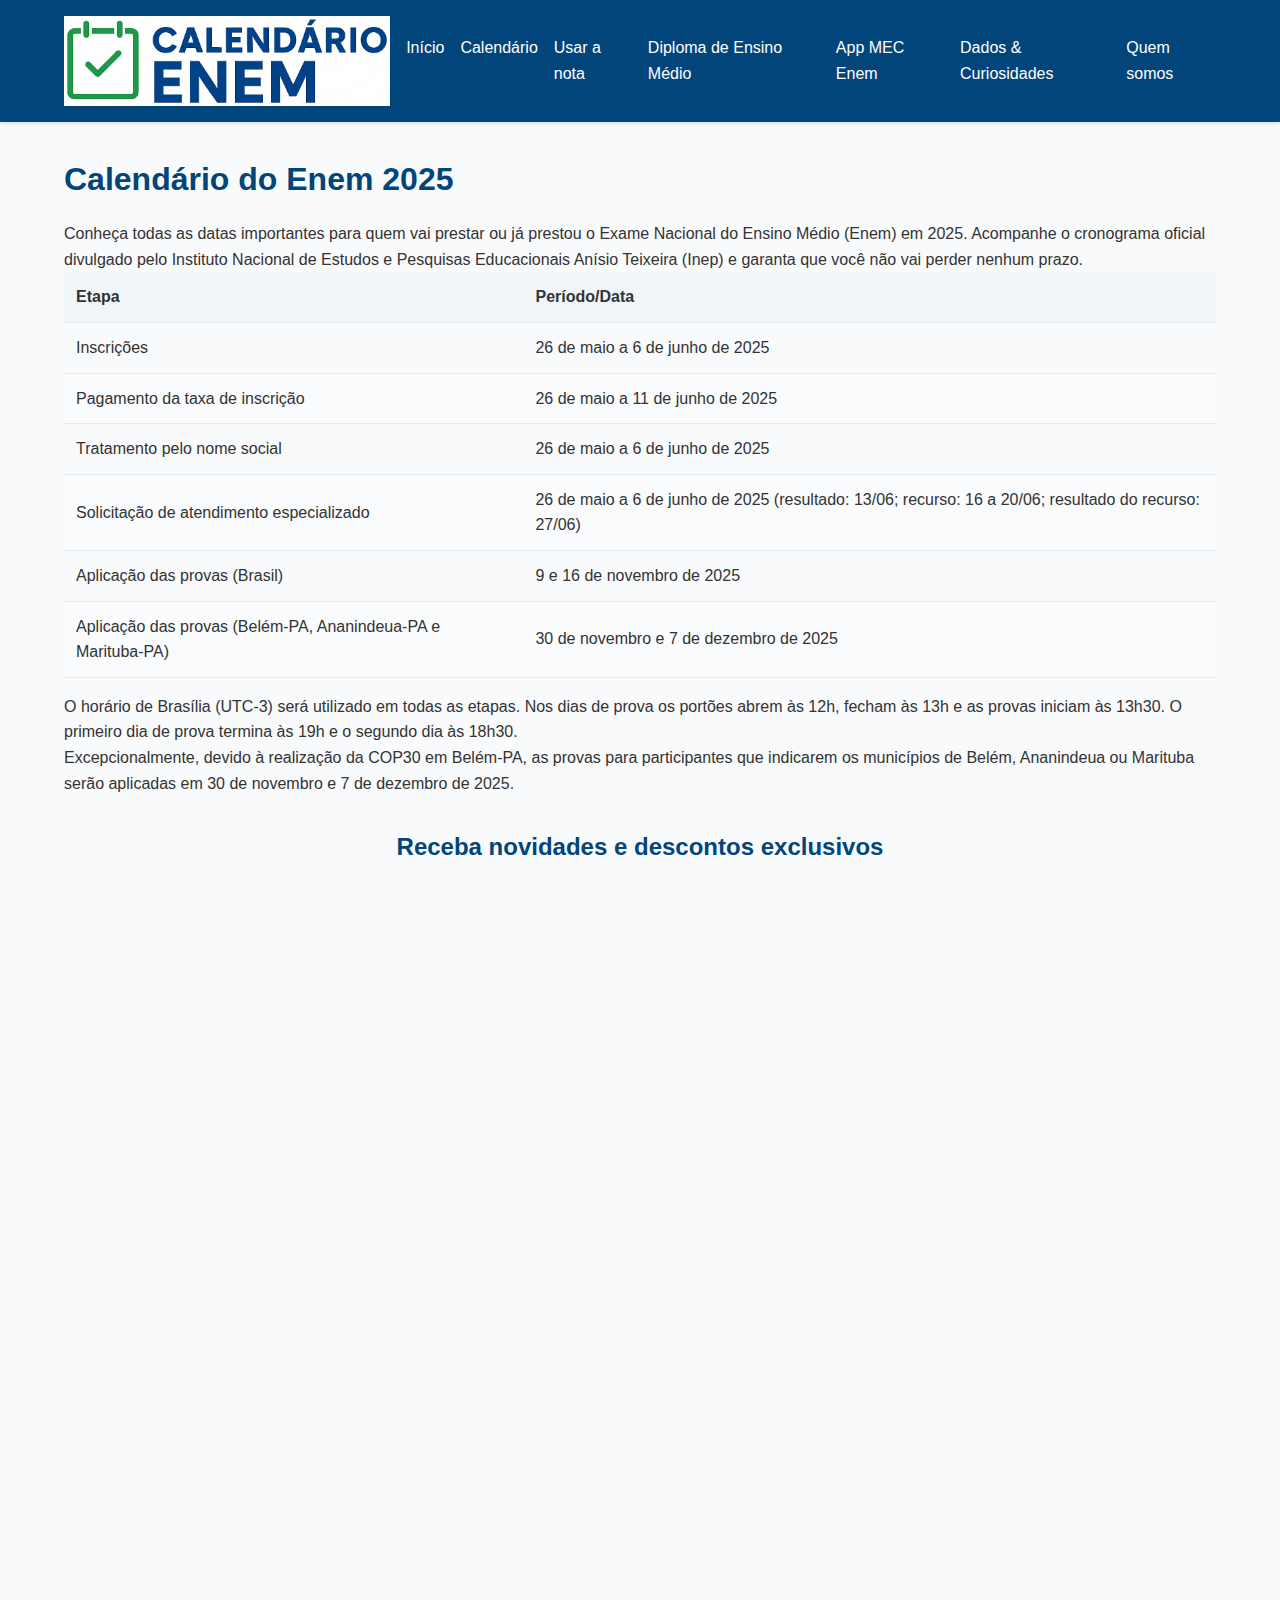
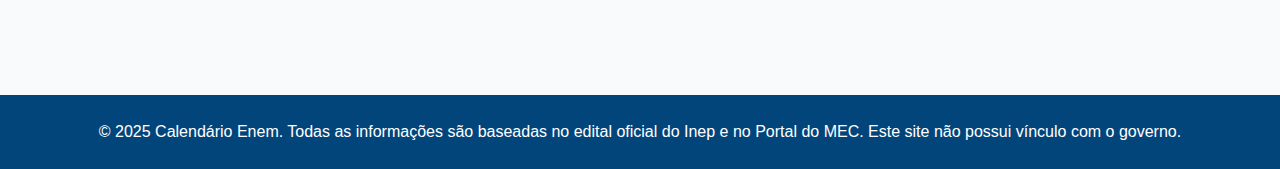
<file: index.html>
<!DOCTYPE html>
<html lang="pt-BR">
<head>
  <meta charset="UTF-8">
  <meta name="viewport" content="width=device-width, initial-scale=1.0">
  <title>Calendário Enem 2025 – Datas importantes do Enem</title>
  <meta name="description" content="Confira o calendário oficial do Enem 2025 com todas as datas importantes: inscrições, pagamentos, aplicação das provas e muito mais. Fique por dentro e prepare-se para o maior exame do Brasil.">
  <link rel="stylesheet" href="style.css">
</head>
<body>
  <header>
    <div class="container">
      <nav>
        <div class="logo">
          <img src="logo.png" alt="Logotipo Calendário Enem">
        </div>
        <ul class="nav-links">
          <li><a href="index.html">Início</a></li>
          <li><a href="calendario.html">Calendário</a></li>
          <li><a href="usar-nota.html">Usar a nota</a></li>
          <li><a href="diploma.html">Diploma de Ensino Médio</a></li>
          <li><a href="aplicativo.html">App MEC Enem</a></li>
          <li><a href="dados.html">Dados &amp; Curiosidades</a></li>
          <li><a href="quem-somos.html">Quem somos</a></li>
        </ul>
      </nav>
    </div>
  </header>

  <main class="container">
    <section>
      <h1>Calendário do Enem 2025</h1>
      <p>Conheça todas as datas importantes para quem vai prestar ou já prestou o Exame Nacional do Ensino Médio (Enem) em 2025. Acompanhe o cronograma oficial divulgado pelo Instituto Nacional de Estudos e Pesquisas Educacionais Anísio Teixeira (Inep) e garanta que você não vai perder nenhum prazo.</p>
      <table>
        <thead>
          <tr><th>Etapa</th><th>Período/Data</th></tr>
        </thead>
        <tbody>
          <tr><td>Inscrições</td><td>26 de maio a 6 de junho de 2025</td></tr>
          <tr><td>Pagamento da taxa de inscrição</td><td>26 de maio a 11 de junho de 2025</td></tr>
          <tr><td>Tratamento pelo nome social</td><td>26 de maio a 6 de junho de 2025</td></tr>
          <tr><td>Solicitação de atendimento especializado</td><td>26 de maio a 6 de junho de 2025 (resultado: 13/06; recurso: 16 a 20/06; resultado do recurso: 27/06)</td></tr>
          <tr><td>Aplicação das provas (Brasil)</td><td>9 e 16 de novembro de 2025</td></tr>
          <tr><td>Aplicação das provas (Belém‑PA, Ananindeua‑PA e Marituba‑PA)</td><td>30 de novembro e 7 de dezembro de 2025</td></tr>
        </tbody>
      </table>
      <p>O horário de Brasília (UTC‑3) será utilizado em todas as etapas. Nos dias de prova os portões abrem às 12h, fecham às 13h e as provas iniciam às 13h30. O primeiro dia de prova termina às 19h e o segundo dia às 18h30.</p>
      <p>Excepcionalmente, devido à realização da COP30 em Belém‑PA, as provas para participantes que indicarem os municípios de Belém, Ananindeua ou Marituba serão aplicadas em 30 de novembro e 7 de dezembro de 2025.</p>
    </section>

    <section class="lead-section">
      <h2>Receba novidades e descontos exclusivos</h2>
      <!-- Formulário de inscrição via Google Forms -->
      <iframe src="https://docs.google.com/forms/d/e/1FAIpQLSdOoSWik9ldGjrK1DspxWIhmOUb1DEX2DvW2JRxGxlAfNSoQg/viewform?embedded=true" width="640" height="741" frameborder="0" marginheight="0" marginwidth="0">Carregando…</iframe>
    </section>
  </main>

  <footer>
    <p>&copy; 2025 Calendário Enem. Todas as informações são baseadas no edital oficial do Inep e no Portal do MEC. Este site não possui vínculo com o governo.</p>
  </footer>
  <script src="script.js"></script>
</body>
</html>
</file>
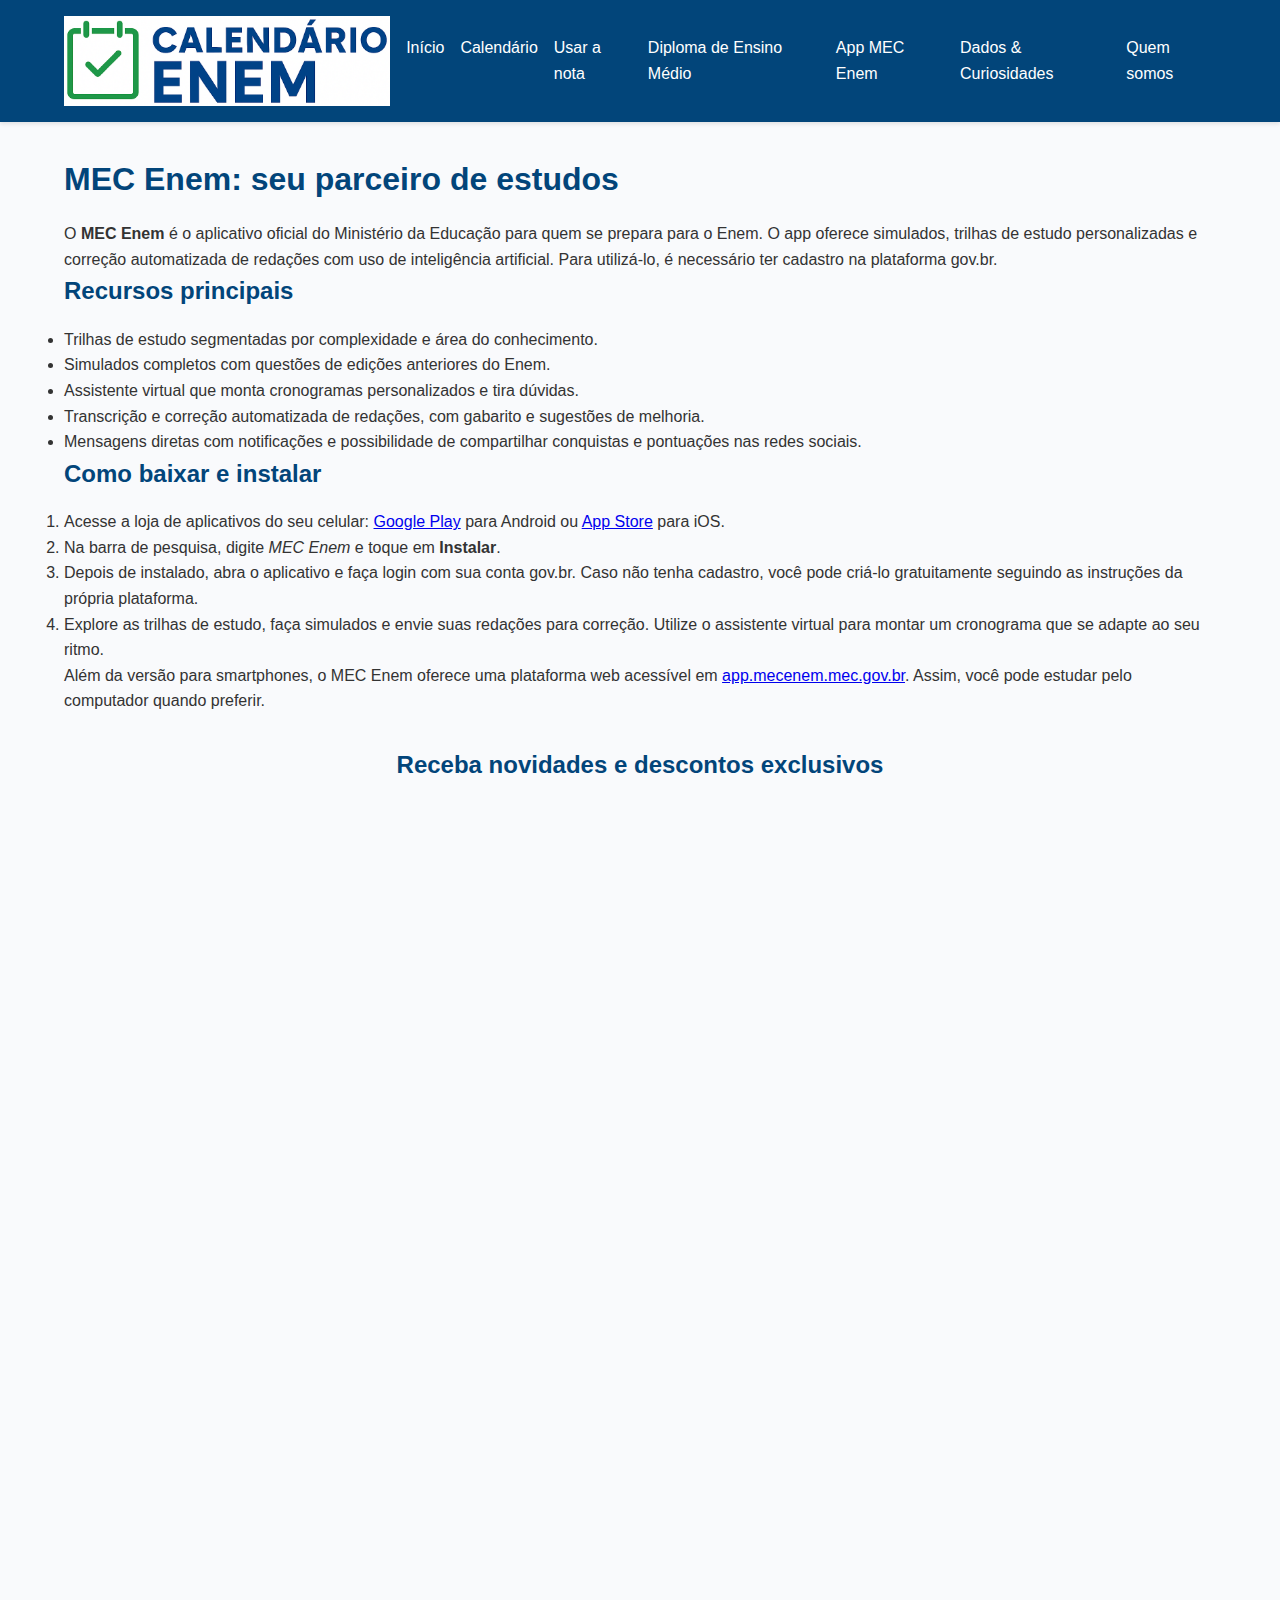
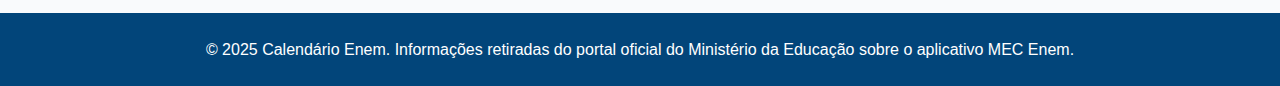
<file: aplicativo.html>
<!DOCTYPE html>
<html lang="pt-BR">
<head>
  <meta charset="UTF-8">
  <meta name="viewport" content="width=device-width, initial-scale=1.0">
  <title>Aplicativo MEC Enem – Calendário Enem</title>
  <meta name="description" content="Conheça o aplicativo MEC Enem: simulados, correção de redações com inteligência artificial, trilhas de estudo e muito mais. Aprenda como baixar e instalar o app no seu celular.">
  <link rel="stylesheet" href="style.css">
</head>
<body>
  <header>
    <div class="container">
      <nav>
        <div class="logo">
          <img src="logo.png" alt="Logotipo Calendário Enem">
        </div>
        <ul class="nav-links">
          <li><a href="index.html">Início</a></li>
          <li><a href="calendario.html">Calendário</a></li>
          <li><a href="usar-nota.html">Usar a nota</a></li>
          <li><a href="diploma.html">Diploma de Ensino Médio</a></li>
          <li><a href="aplicativo.html">App MEC Enem</a></li>
          <li><a href="dados.html">Dados &amp; Curiosidades</a></li>
          <li><a href="quem-somos.html">Quem somos</a></li>
        </ul>
      </nav>
    </div>
  </header>

  <main class="container">
    <section>
      <h1>MEC Enem: seu parceiro de estudos</h1>
      <p>O <strong>MEC Enem</strong> é o aplicativo oficial do Ministério da Educação para quem se prepara para o Enem. O app oferece simulados, trilhas de estudo personalizadas e correção automatizada de redações com uso de inteligência artificial. Para utilizá‑lo, é necessário ter cadastro na plataforma gov.br.</p>

      <h2>Recursos principais</h2>
      <ul>
        <li>Trilhas de estudo segmentadas por complexidade e área do conhecimento.</li>
        <li>Simulados completos com questões de edições anteriores do Enem.</li>
        <li>Assistente virtual que monta cronogramas personalizados e tira dúvidas.</li>
        <li>Transcrição e correção automatizada de redações, com gabarito e sugestões de melhoria.</li>
        <li>Mensagens diretas com notificações e possibilidade de compartilhar conquistas e pontuações nas redes sociais.</li>
      </ul>

      <h2>Como baixar e instalar</h2>
      <ol>
        <li>Acesse a loja de aplicativos do seu celular: <a href="https://play.google.com/store/apps/details?id=br.gov.mec.mecenem" target="_blank">Google Play</a> para Android ou <a href="https://apps.apple.com/br/app/mec-enem/id6466622639" target="_blank">App Store</a> para iOS.</li>
        <li>Na barra de pesquisa, digite <em>MEC Enem</em> e toque em <strong>Instalar</strong>.</li>
        <li>Depois de instalado, abra o aplicativo e faça login com sua conta gov.br. Caso não tenha cadastro, você pode criá‑lo gratuitamente seguindo as instruções da própria plataforma.</li>
        <li>Explore as trilhas de estudo, faça simulados e envie suas redações para correção. Utilize o assistente virtual para montar um cronograma que se adapte ao seu ritmo.</li>
      </ol>

      <p>Além da versão para smartphones, o MEC Enem oferece uma plataforma web acessível em <a href="https://app.mecenem.mec.gov.br" target="_blank">app.mecenem.mec.gov.br</a>. Assim, você pode estudar pelo computador quando preferir.</p>
    </section>

    <section class="lead-section">
      <h2>Receba novidades e descontos exclusivos</h2>
      <!-- Formulário de inscrição via Google Forms -->
      <iframe src="https://docs.google.com/forms/d/e/1FAIpQLSdOoSWik9ldGjrK1DspxWIhmOUb1DEX2DvW2JRxGxlAfNSoQg/viewform?embedded=true" width="640" height="741" frameborder="0" marginheight="0" marginwidth="0">Carregando…</iframe>
    </section>
  </main>

  <footer>
    <p>&copy; 2025 Calendário Enem. Informações retiradas do portal oficial do Ministério da Educação sobre o aplicativo MEC Enem.</p>
  </footer>
  <script src="script.js"></script>
</body>
</html>
</file>
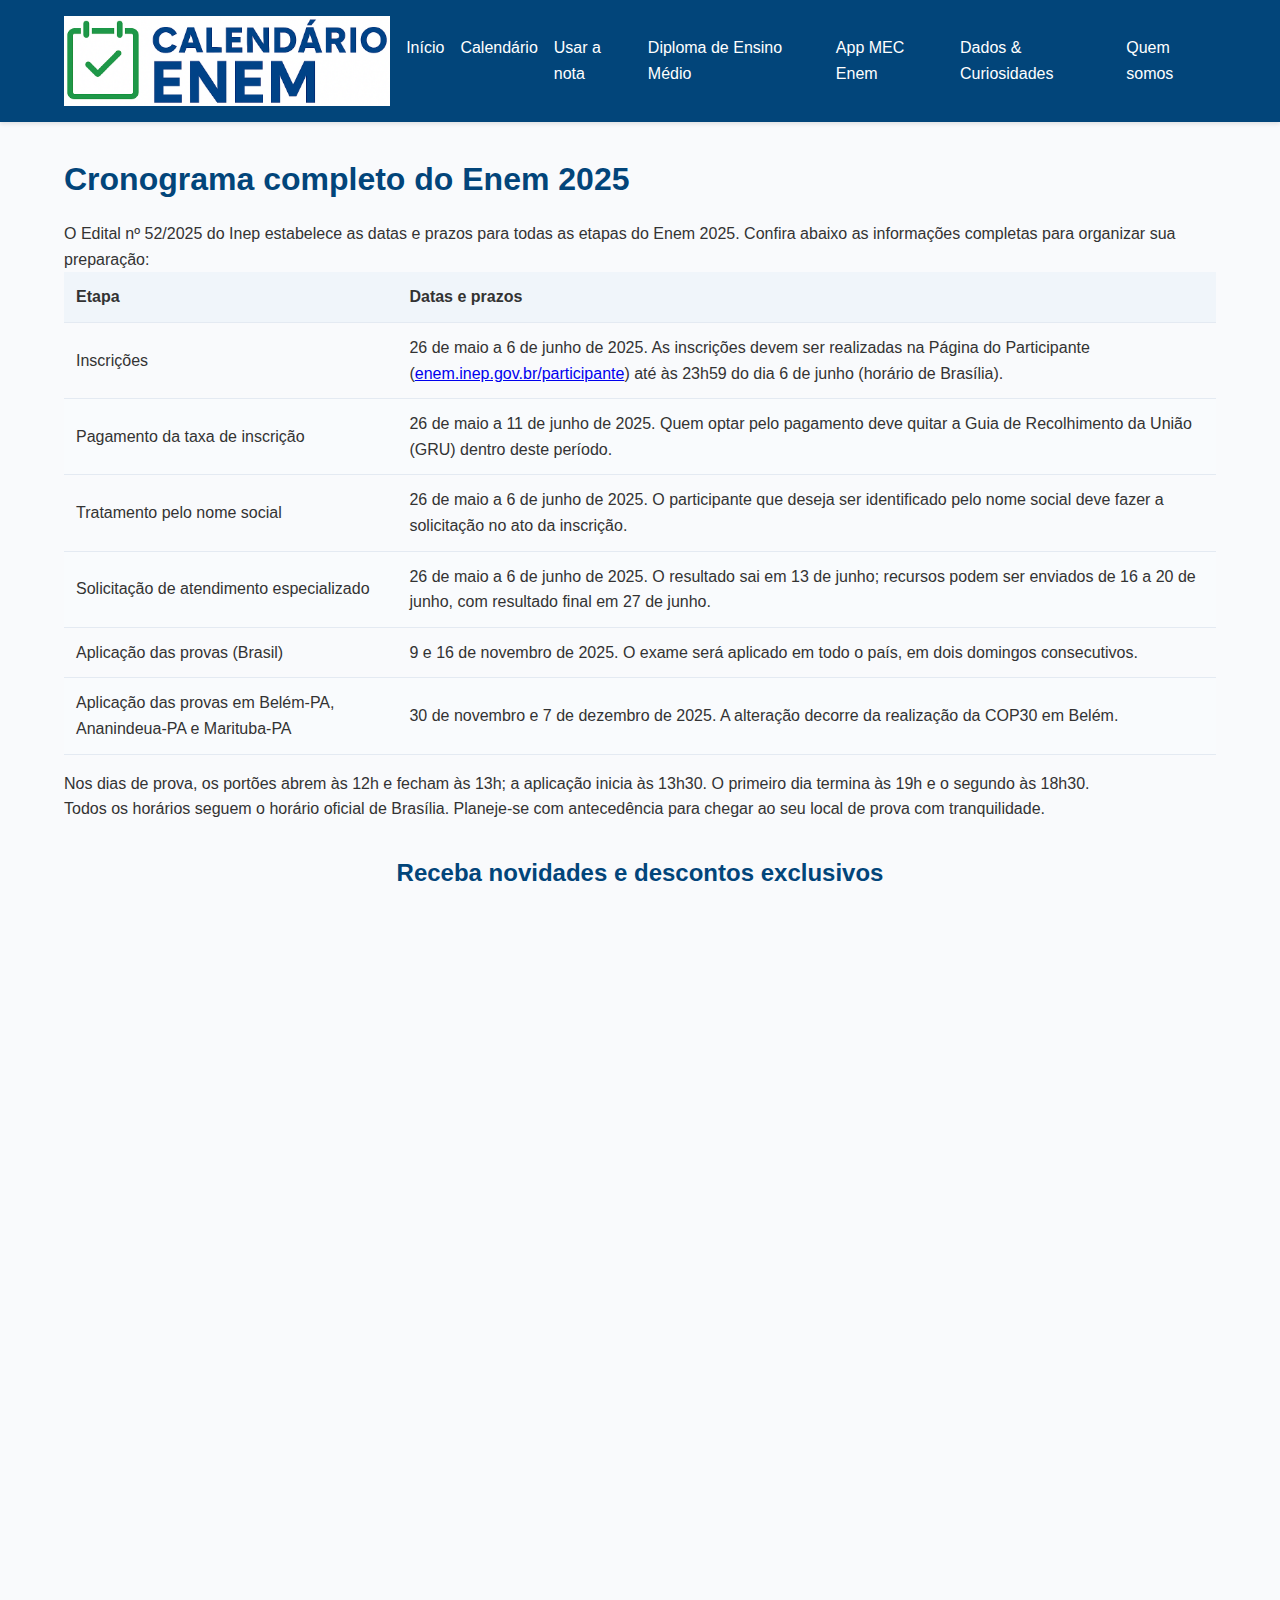
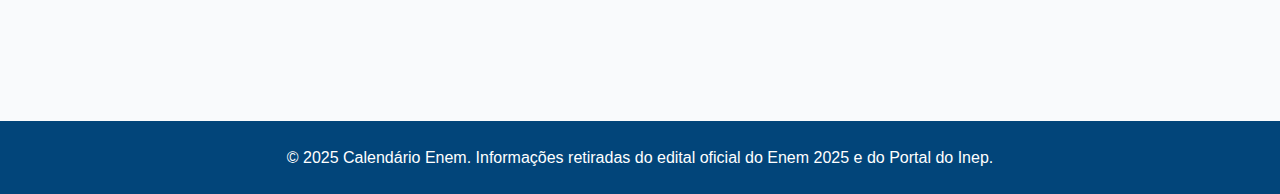
<file: calendario.html>
<!DOCTYPE html>
<html lang="pt-BR">
<head>
  <meta charset="UTF-8">
  <meta name="viewport" content="width=device-width, initial-scale=1.0">
  <title>Cronograma completo do Enem 2025 – Calendário Enem</title>
  <meta name="description" content="Detalhes sobre o cronograma completo do Enem 2025: inscrições, pagamentos, tratamentos pelo nome social, atendimento especializado e datas de aplicação das provas. Saiba tudo para não perder nenhum prazo.">
  <link rel="stylesheet" href="style.css">
</head>
<body>
  <header>
    <div class="container">
      <nav>
        <div class="logo">
          <img src="logo.png" alt="Logotipo Calendário Enem">
        </div>
        <ul class="nav-links">
          <li><a href="index.html">Início</a></li>
          <li><a href="calendario.html">Calendário</a></li>
          <li><a href="usar-nota.html">Usar a nota</a></li>
          <li><a href="diploma.html">Diploma de Ensino Médio</a></li>
          <li><a href="aplicativo.html">App MEC Enem</a></li>
          <li><a href="dados.html">Dados &amp; Curiosidades</a></li>
          <li><a href="quem-somos.html">Quem somos</a></li>
        </ul>
      </nav>
    </div>
  </header>

  <main class="container">
    <section>
      <h1>Cronograma completo do Enem 2025</h1>
      <p>O Edital nº 52/2025 do Inep estabelece as datas e prazos para todas as etapas do Enem 2025. Confira abaixo as informações completas para organizar sua preparação:</p>
      <table>
        <thead>
          <tr><th>Etapa</th><th>Datas e prazos</th></tr>
        </thead>
        <tbody>
          <tr>
            <td>Inscrições</td>
            <td>26 de maio a 6 de junho de 2025. As inscrições devem ser realizadas na Página do Participante (<a href="https://enem.inep.gov.br/participante" target="_blank">enem.inep.gov.br/participante</a>) até às 23h59 do dia 6 de junho (horário de Brasília).</td>
          </tr>
          <tr>
            <td>Pagamento da taxa de inscrição</td>
            <td>26 de maio a 11 de junho de 2025. Quem optar pelo pagamento deve quitar a Guia de Recolhimento da União (GRU) dentro deste período.</td>
          </tr>
          <tr>
            <td>Tratamento pelo nome social</td>
            <td>26 de maio a 6 de junho de 2025. O participante que deseja ser identificado pelo nome social deve fazer a solicitação no ato da inscrição.</td>
          </tr>
          <tr>
            <td>Solicitação de atendimento especializado</td>
            <td>26 de maio a 6 de junho de 2025. O resultado sai em 13 de junho; recursos podem ser enviados de 16 a 20 de junho, com resultado final em 27 de junho.</td>
          </tr>
          <tr>
            <td>Aplicação das provas (Brasil)</td>
            <td>9 e 16 de novembro de 2025. O exame será aplicado em todo o país, em dois domingos consecutivos.</td>
          </tr>
          <tr>
            <td>Aplicação das provas em Belém‑PA, Ananindeua‑PA e Marituba‑PA</td>
            <td>30 de novembro e 7 de dezembro de 2025. A alteração decorre da realização da COP30 em Belém.</td>
          </tr>
        </tbody>
      </table>
      <p>Nos dias de prova, os portões abrem às 12h e fecham às 13h; a aplicação inicia às 13h30. O primeiro dia termina às 19h e o segundo às 18h30.</p>
      <p>Todos os horários seguem o horário oficial de Brasília. Planeje-se com antecedência para chegar ao seu local de prova com tranquilidade.</p>
    </section>

    <section class="lead-section">
      <h2>Receba novidades e descontos exclusivos</h2>
      <!-- Formulário de inscrição via Google Forms -->
      <iframe src="https://docs.google.com/forms/d/e/1FAIpQLSdOoSWik9ldGjrK1DspxWIhmOUb1DEX2DvW2JRxGxlAfNSoQg/viewform?embedded=true" width="640" height="741" frameborder="0" marginheight="0" marginwidth="0">Carregando…</iframe>
    </section>
  </main>

  <footer>
    <p>&copy; 2025 Calendário Enem. Informações retiradas do edital oficial do Enem 2025 e do Portal do Inep.</p>
  </footer>
  <script src="script.js"></script>
</body>
</html>
</file>
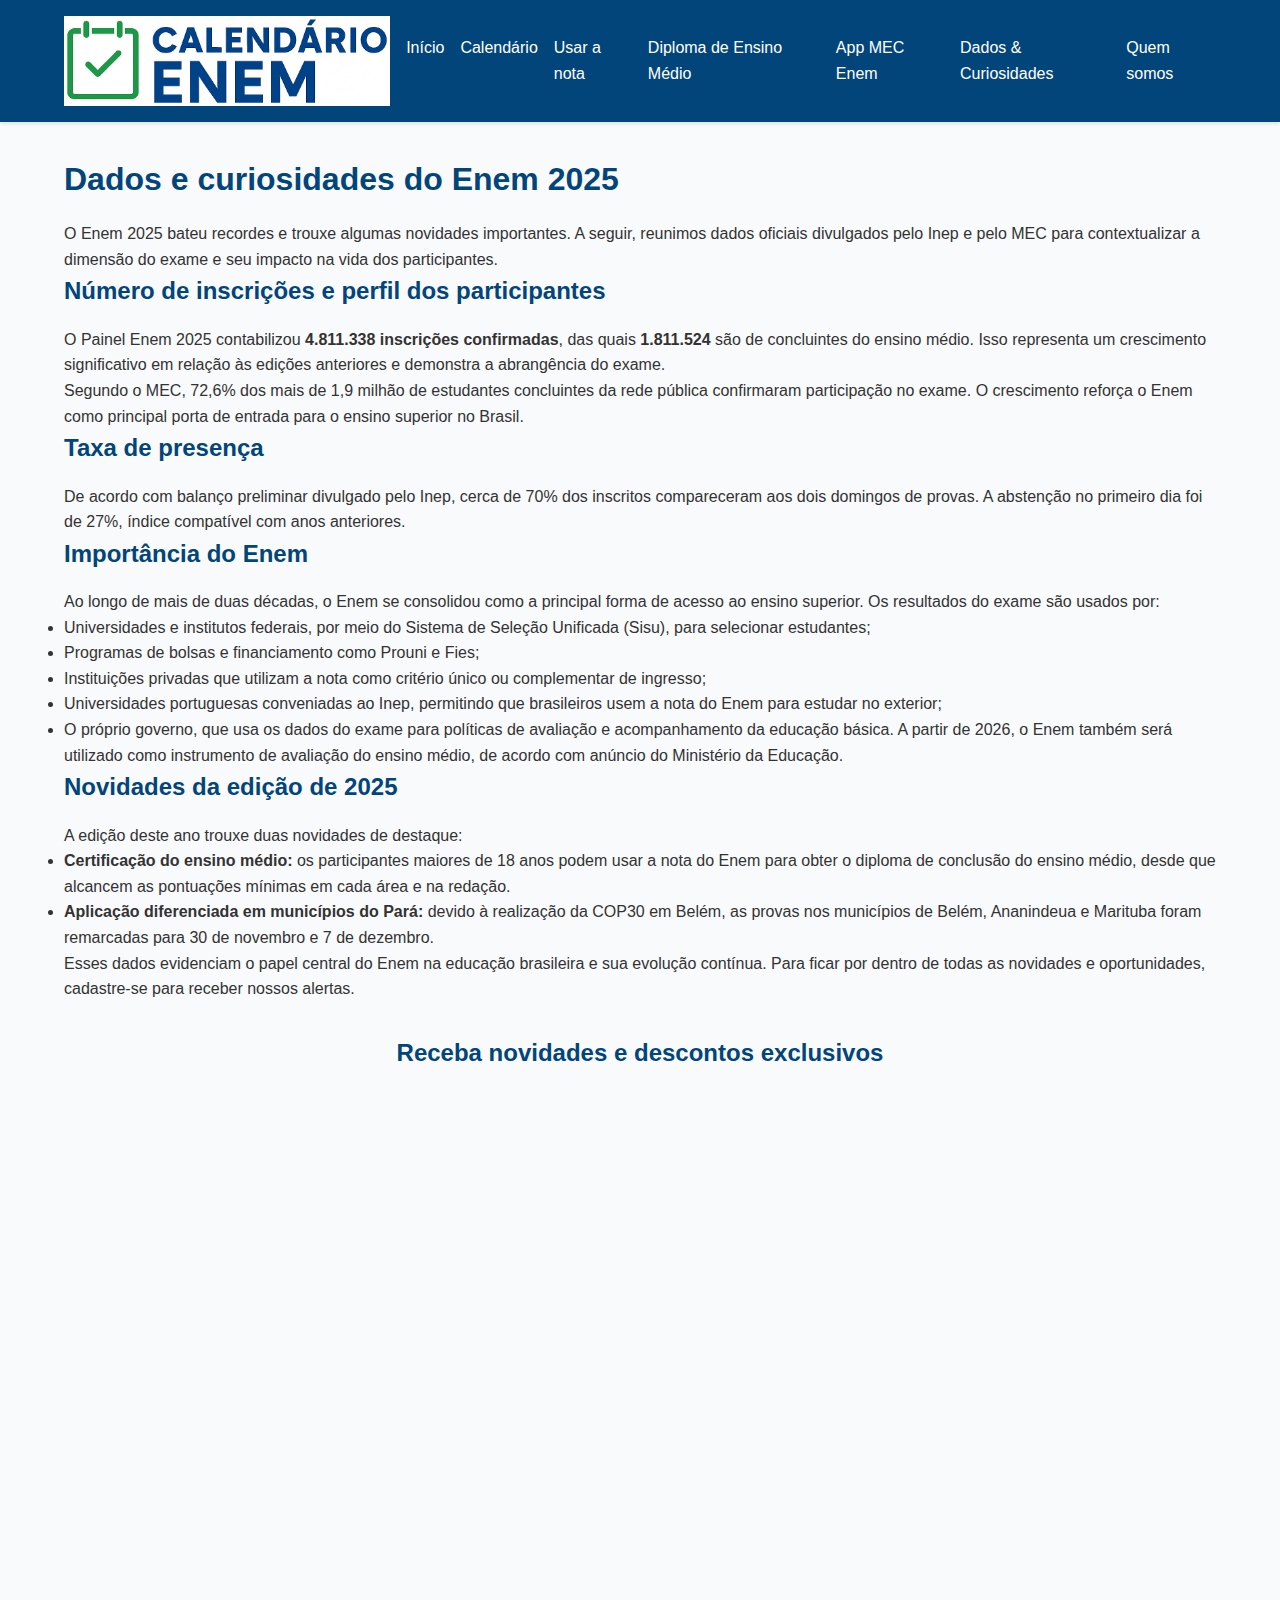
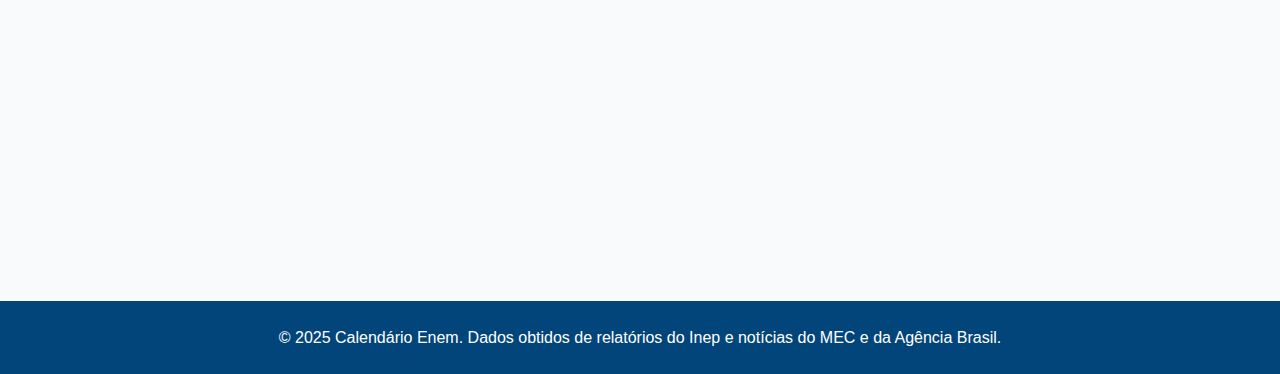
<file: dados.html>
<!DOCTYPE html>
<html lang="pt-BR">
<head>
  <meta charset="UTF-8">
  <meta name="viewport" content="width=device-width, initial-scale=1.0">
  <title>Dados e curiosidades do Enem 2025 – Calendário Enem</title>
  <meta name="description" content="Saiba quantas pessoas se inscreveram no Enem 2025, taxas de presença, novidades e a importância do exame para estudantes, instituições e governo. Informações atualizadas e baseadas em fontes oficiais.">
  <link rel="stylesheet" href="style.css">
</head>
<body>
  <header>
    <div class="container">
      <nav>
        <div class="logo">
          <img src="logo.png" alt="Logotipo Calendário Enem">
        </div>
        <ul class="nav-links">
          <li><a href="index.html">Início</a></li>
          <li><a href="calendario.html">Calendário</a></li>
          <li><a href="usar-nota.html">Usar a nota</a></li>
          <li><a href="diploma.html">Diploma de Ensino Médio</a></li>
          <li><a href="aplicativo.html">App MEC Enem</a></li>
          <li><a href="dados.html">Dados &amp; Curiosidades</a></li>
          <li><a href="quem-somos.html">Quem somos</a></li>
        </ul>
      </nav>
    </div>
  </header>

  <main class="container">
    <section>
      <h1>Dados e curiosidades do Enem 2025</h1>
      <p>O Enem 2025 bateu recordes e trouxe algumas novidades importantes. A seguir, reunimos dados oficiais divulgados pelo Inep e pelo MEC para contextualizar a dimensão do exame e seu impacto na vida dos participantes.</p>

      <h2>Número de inscrições e perfil dos participantes</h2>
      <p>O Painel Enem 2025 contabilizou <strong>4.811.338 inscrições confirmadas</strong>, das quais <strong>1.811.524</strong> são de concluintes do ensino médio. Isso representa um crescimento significativo em relação às edições anteriores e demonstra a abrangência do exame.</p>
      <p>Segundo o MEC, 72,6% dos mais de 1,9 milhão de estudantes concluintes da rede pública confirmaram participação no exame. O crescimento reforça o Enem como principal porta de entrada para o ensino superior no Brasil.</p>

      <h2>Taxa de presença</h2>
      <p>De acordo com balanço preliminar divulgado pelo Inep, cerca de 70% dos inscritos compareceram aos dois domingos de provas. A abstenção no primeiro dia foi de 27%, índice compatível com anos anteriores.</p>

      <h2>Importância do Enem</h2>
      <p>Ao longo de mais de duas décadas, o Enem se consolidou como a principal forma de acesso ao ensino superior. Os resultados do exame são usados por:</p>
      <ul>
        <li>Universidades e institutos federais, por meio do Sistema de Seleção Unificada (Sisu), para selecionar estudantes;</li>
        <li>Programas de bolsas e financiamento como Prouni e Fies;</li>
        <li>Instituições privadas que utilizam a nota como critério único ou complementar de ingresso;</li>
        <li>Universidades portuguesas conveniadas ao Inep, permitindo que brasileiros usem a nota do Enem para estudar no exterior;</li>
        <li>O próprio governo, que usa os dados do exame para políticas de avaliação e acompanhamento da educação básica. A partir de 2026, o Enem também será utilizado como instrumento de avaliação do ensino médio, de acordo com anúncio do Ministério da Educação.</li>
      </ul>

      <h2>Novidades da edição de 2025</h2>
      <p>A edição deste ano trouxe duas novidades de destaque:</p>
      <ul>
        <li><strong>Certificação do ensino médio:</strong> os participantes maiores de 18 anos podem usar a nota do Enem para obter o diploma de conclusão do ensino médio, desde que alcancem as pontuações mínimas em cada área e na redação.</li>
        <li><strong>Aplicação diferenciada em municípios do Pará:</strong> devido à realização da COP30 em Belém, as provas nos municípios de Belém, Ananindeua e Marituba foram remarcadas para 30 de novembro e 7 de dezembro.</li>
      </ul>

      <p>Esses dados evidenciam o papel central do Enem na educação brasileira e sua evolução contínua. Para ficar por dentro de todas as novidades e oportunidades, cadastre-se para receber nossos alertas.</p>
    </section>

    <section class="lead-section">
      <h2>Receba novidades e descontos exclusivos</h2>
      <!-- Formulário de inscrição via Google Forms -->
      <iframe src="https://docs.google.com/forms/d/e/1FAIpQLSdOoSWik9ldGjrK1DspxWIhmOUb1DEX2DvW2JRxGxlAfNSoQg/viewform?embedded=true" width="640" height="741" frameborder="0" marginheight="0" marginwidth="0">Carregando…</iframe>
    </section>
  </main>

  <footer>
    <p>&copy; 2025 Calendário Enem. Dados obtidos de relatórios do Inep e notícias do MEC e da Agência Brasil.</p>
  </footer>
  <script src="script.js"></script>
</body>
</html>
</file>
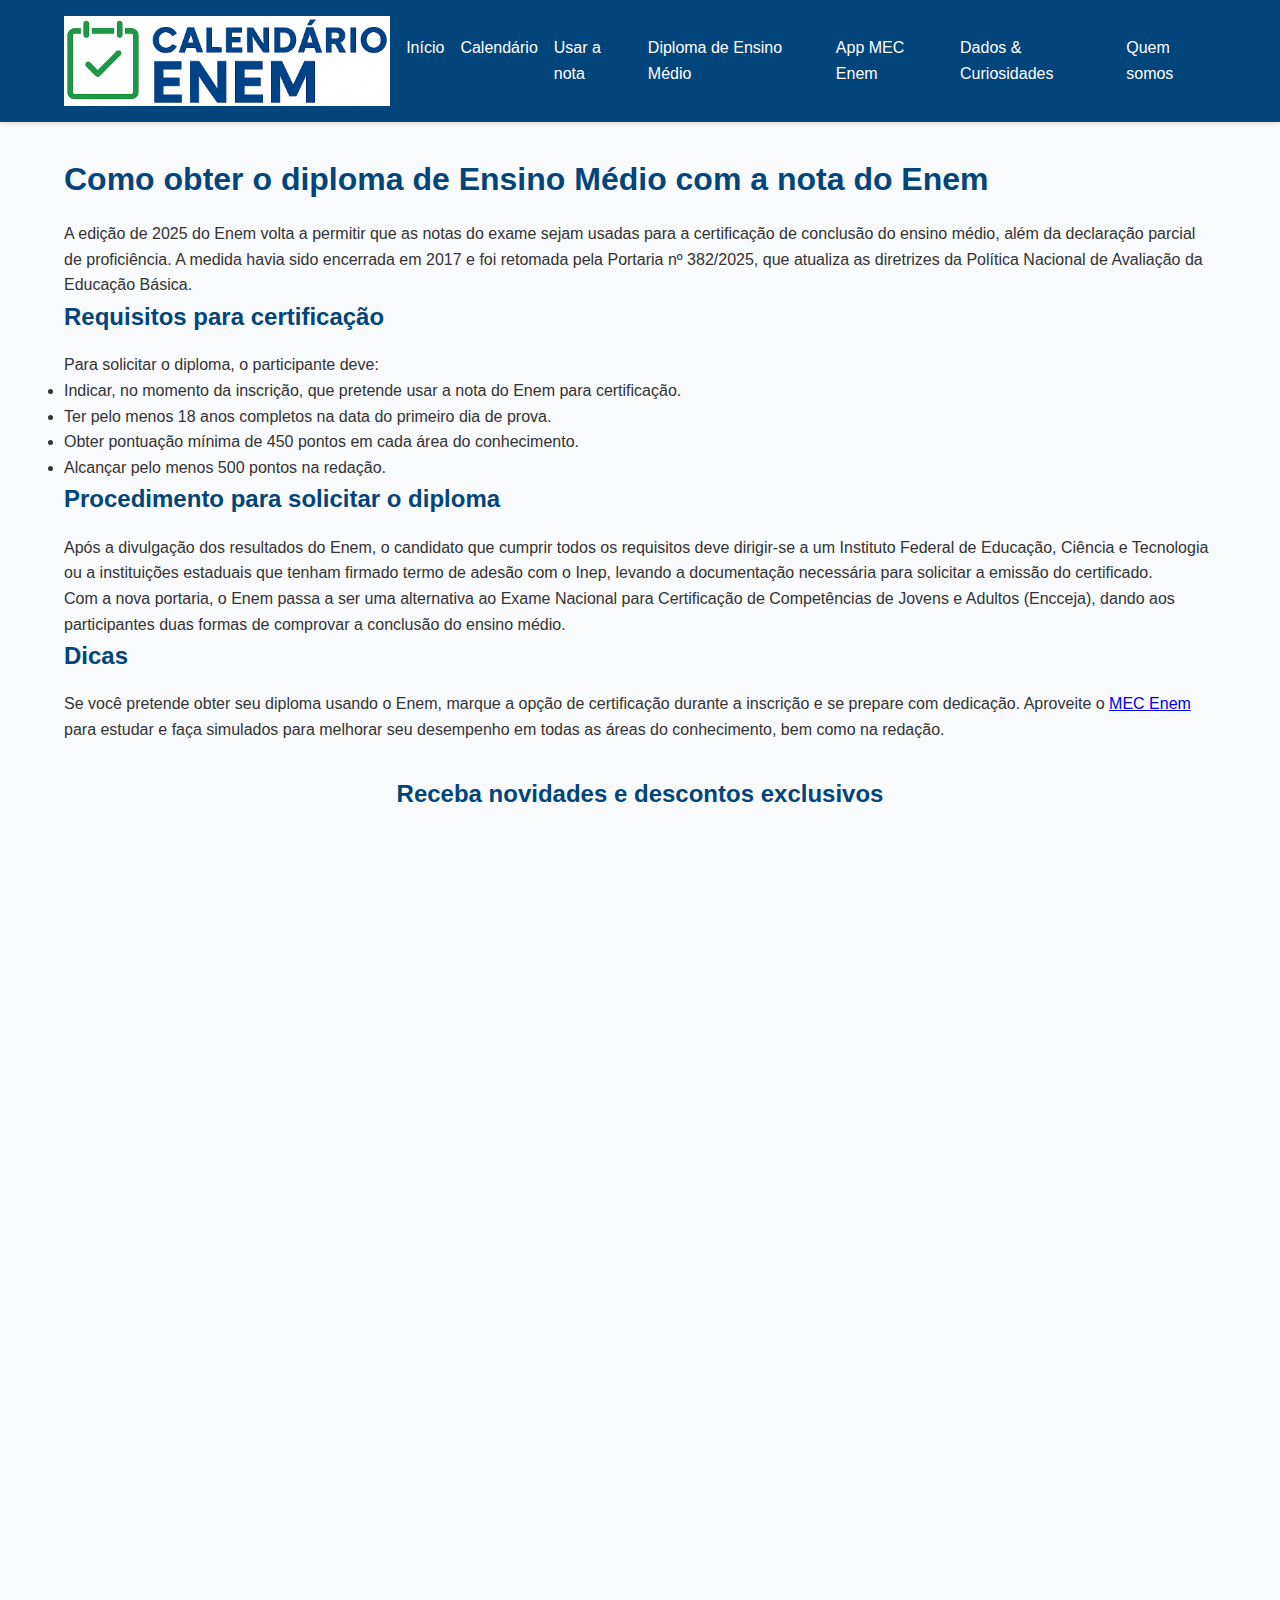
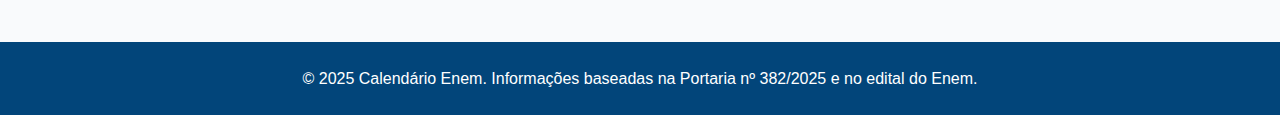
<file: diploma.html>
<!DOCTYPE html>
<html lang="pt-BR">
<head>
  <meta charset="UTF-8">
  <meta name="viewport" content="width=device-width, initial-scale=1.0">
  <title>Diploma de Ensino Médio com a nota do Enem – Calendário Enem</title>
  <meta name="description" content="Saiba como obter a certificação de conclusão do ensino médio utilizando a nota do Enem 2025. Veja os requisitos mínimos, prazos e procedimentos para solicitar o diploma.">
  <link rel="stylesheet" href="style.css">
</head>
<body>
  <header>
    <div class="container">
      <nav>
        <div class="logo">
          <img src="logo.png" alt="Logotipo Calendário Enem">
        </div>
        <ul class="nav-links">
          <li><a href="index.html">Início</a></li>
          <li><a href="calendario.html">Calendário</a></li>
          <li><a href="usar-nota.html">Usar a nota</a></li>
          <li><a href="diploma.html">Diploma de Ensino Médio</a></li>
          <li><a href="aplicativo.html">App MEC Enem</a></li>
          <li><a href="dados.html">Dados &amp; Curiosidades</a></li>
          <li><a href="quem-somos.html">Quem somos</a></li>
        </ul>
      </nav>
    </div>
  </header>

  <main class="container">
    <section>
      <h1>Como obter o diploma de Ensino Médio com a nota do Enem</h1>
      <p>A edição de 2025 do Enem volta a permitir que as notas do exame sejam usadas para a certificação de conclusão do ensino médio, além da declaração parcial de proficiência. A medida havia sido encerrada em 2017 e foi retomada pela Portaria nº 382/2025, que atualiza as diretrizes da Política Nacional de Avaliação da Educação Básica.</p>

      <h2>Requisitos para certificação</h2>
      <p>Para solicitar o diploma, o participante deve:</p>
      <ul>
        <li>Indicar, no momento da inscrição, que pretende usar a nota do Enem para certificação.</li>
        <li>Ter pelo menos 18 anos completos na data do primeiro dia de prova.</li>
        <li>Obter pontuação mínima de 450 pontos em cada área do conhecimento.</li>
        <li>Alcançar pelo menos 500 pontos na redação.</li>
      </ul>

      <h2>Procedimento para solicitar o diploma</h2>
      <p>Após a divulgação dos resultados do Enem, o candidato que cumprir todos os requisitos deve dirigir‑se a um Instituto Federal de Educação, Ciência e Tecnologia ou a instituições estaduais que tenham firmado termo de adesão com o Inep, levando a documentação necessária para solicitar a emissão do certificado.</p>
      <p>Com a nova portaria, o Enem passa a ser uma alternativa ao Exame Nacional para Certificação de Competências de Jovens e Adultos (Encceja), dando aos participantes duas formas de comprovar a conclusão do ensino médio.</p>

      <h2>Dicas</h2>
      <p>Se você pretende obter seu diploma usando o Enem, marque a opção de certificação durante a inscrição e se prepare com dedicação. Aproveite o <a href="aplicativo.html">MEC Enem</a> para estudar e faça simulados para melhorar seu desempenho em todas as áreas do conhecimento, bem como na redação.</p>
    </section>

    <section class="lead-section">
      <h2>Receba novidades e descontos exclusivos</h2>
      <!-- Formulário de inscrição via Google Forms -->
      <iframe src="https://docs.google.com/forms/d/e/1FAIpQLSdOoSWik9ldGjrK1DspxWIhmOUb1DEX2DvW2JRxGxlAfNSoQg/viewform?embedded=true" width="640" height="741" frameborder="0" marginheight="0" marginwidth="0">Carregando…</iframe>
    </section>
  </main>

  <footer>
    <p>&copy; 2025 Calendário Enem. Informações baseadas na Portaria nº 382/2025 e no edital do Enem.</p>
  </footer>
  <script src="script.js"></script>
</body>
</html>
</file>
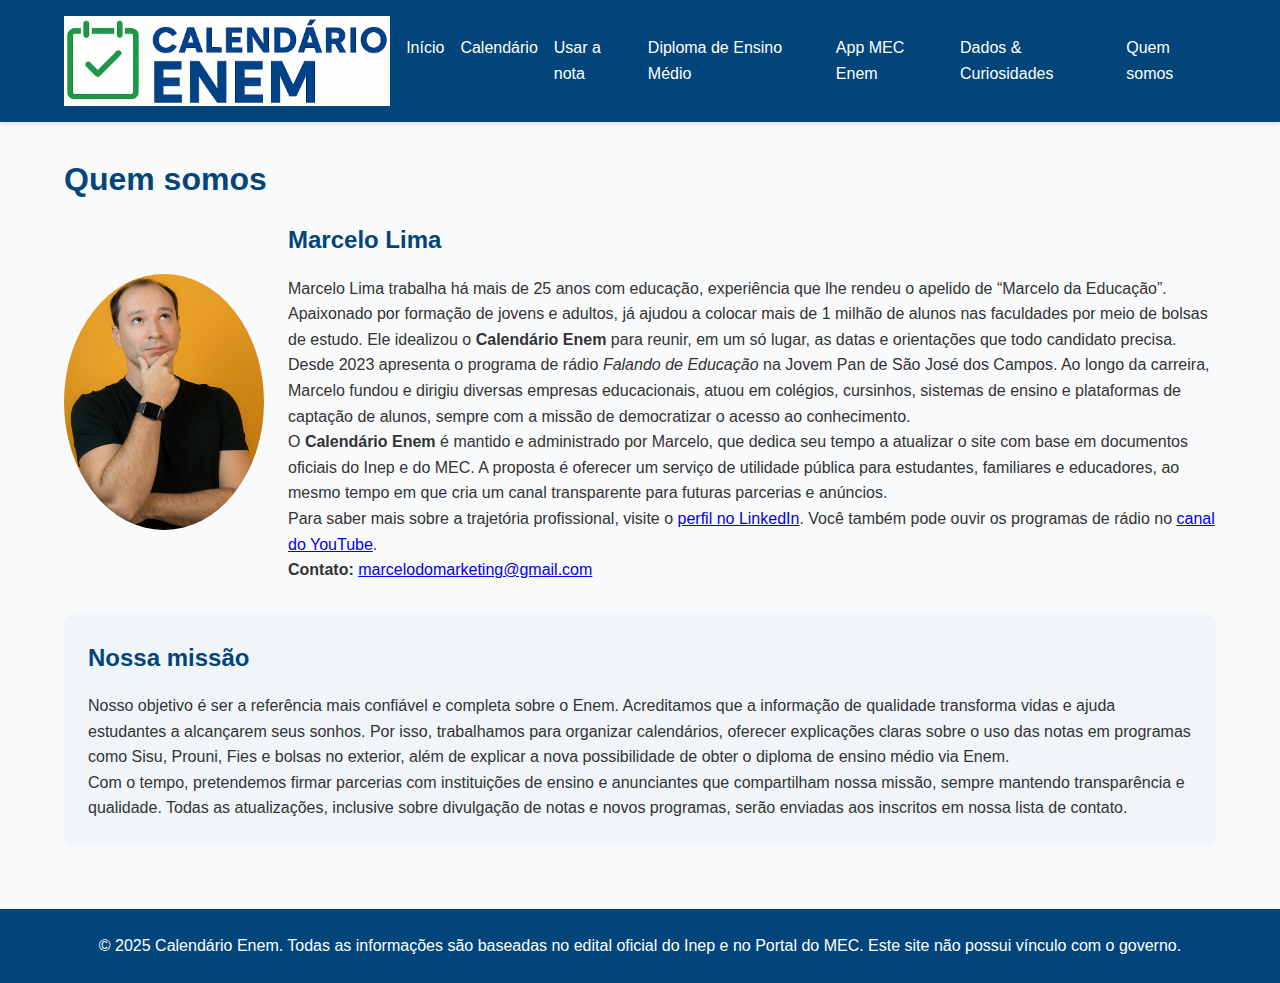
<file: quem-somos.html>
<!DOCTYPE html>
<html lang="pt-BR">
<head>
  <meta charset="UTF-8">
  <meta name="viewport" content="width=device-width, initial-scale=1.0">
  <title>Quem Somos – Calendário Enem 2025</title>
  <meta name="description" content="Conheça Marcelo Lima, idealizador do Calendário Enem. Com mais de 25 anos atuando no setor educacional e apresentador do programa Jovem Pan de Educação, ele dedica-se a orientar estudantes sobre o Enem e oportunidades acadêmicas.">
  <link rel="stylesheet" href="style.css">
</head>
<body>
  <header>
    <div class="container">
      <nav>
        <div class="logo">
          <img src="logo.png" alt="Logotipo Calendário Enem">
        </div>
        <ul class="nav-links">
          <li><a href="index.html">Início</a></li>
          <li><a href="calendario.html">Calendário</a></li>
          <li><a href="usar-nota.html">Usar a nota</a></li>
          <li><a href="diploma.html">Diploma de Ensino Médio</a></li>
          <li><a href="aplicativo.html">App MEC Enem</a></li>
          <li><a href="dados.html">Dados &amp; Curiosidades</a></li>
          <li><a href="quem-somos.html" class="active">Quem somos</a></li>
        </ul>
      </nav>
    </div>
  </header>

  <main class="container">
    <section class="about">
      <h1>Quem somos</h1>
      <div class="about-content">
        <!-- Foto oficial enviada pelo usuário -->
        <img src="marcelo-lima.png" alt="Foto de Marcelo Lima" class="about-photo">
        <div>
          <h2>Marcelo Lima</h2>
          <p>Marcelo Lima trabalha há mais de 25&nbsp;anos com educação, experiência que lhe rendeu o apelido de “Marcelo&nbsp;da&nbsp;Educação”. Apaixonado por formação de jovens e adultos, já ajudou a colocar mais de 1&nbsp;milhão de alunos nas faculdades por meio de bolsas de estudo. Ele idealizou o <strong>Calendário Enem</strong> para reunir, em um só lugar, as datas e orientações que todo candidato precisa.</p>
          <p>Desde 2023 apresenta o programa de rádio <em>Falando de Educação</em> na Jovem&nbsp;Pan de São José dos Campos. Ao longo da carreira, Marcelo fundou e dirigiu diversas empresas educacionais, atuou em colégios, cursinhos, sistemas de ensino e plataformas de captação de alunos, sempre com a missão de democratizar o acesso ao conhecimento.</p>
          <p>O <strong>Calendário Enem</strong> é mantido e administrado por Marcelo, que dedica seu tempo a atualizar o site com base em documentos oficiais do Inep e do MEC. A proposta é oferecer um serviço de utilidade pública para estudantes, familiares e educadores, ao mesmo tempo em que cria um canal transparente para futuras parcerias e anúncios.</p>
          <p>Para saber mais sobre a trajetória profissional, visite o <a href="https://www.linkedin.com/in/marcelodaeducacao" target="_blank" rel="noopener">perfil no&nbsp;LinkedIn</a>. Você também pode ouvir os programas de rádio no <a href="https://youtube.com/playlist?list=PLb7d-ycVBP8b5mqNelqK_YxNjL61_j_WO&si=2HQKqgP8FR5GxbGw" target="_blank" rel="noopener">canal do YouTube</a>.</p>
          <p><strong>Contato:</strong> <a href="mailto:marcelodomarketing@gmail.com">marcelodomarketing@gmail.com</a></p>
        </div>
      </div>
    </section>

    <section class="mission">
      <h2>Nossa missão</h2>
      <p>Nosso objetivo é ser a referência mais confiável e completa sobre o Enem. Acreditamos que a informação de qualidade transforma vidas e ajuda estudantes a alcançarem seus sonhos. Por isso, trabalhamos para organizar calendários, oferecer explicações claras sobre o uso das notas em programas como Sisu, Prouni, Fies e bolsas no exterior, além de explicar a nova possibilidade de obter o diploma de ensino médio via Enem.</p>
      <p>Com o tempo, pretendemos firmar parcerias com instituições de ensino e anunciantes que compartilham nossa missão, sempre mantendo transparência e qualidade. Todas as atualizações, inclusive sobre divulgação de notas e novos programas, serão enviadas aos inscritos em nossa lista de contato.</p>
    </section>
  </main>

  <footer>
    <p>&copy; 2025 Calendário Enem. Todas as informações são baseadas no edital oficial do Inep e no Portal do MEC. Este site não possui vínculo com o governo.</p>
  </footer>
  <script src="script.js"></script>
</body>
</html>
</file>
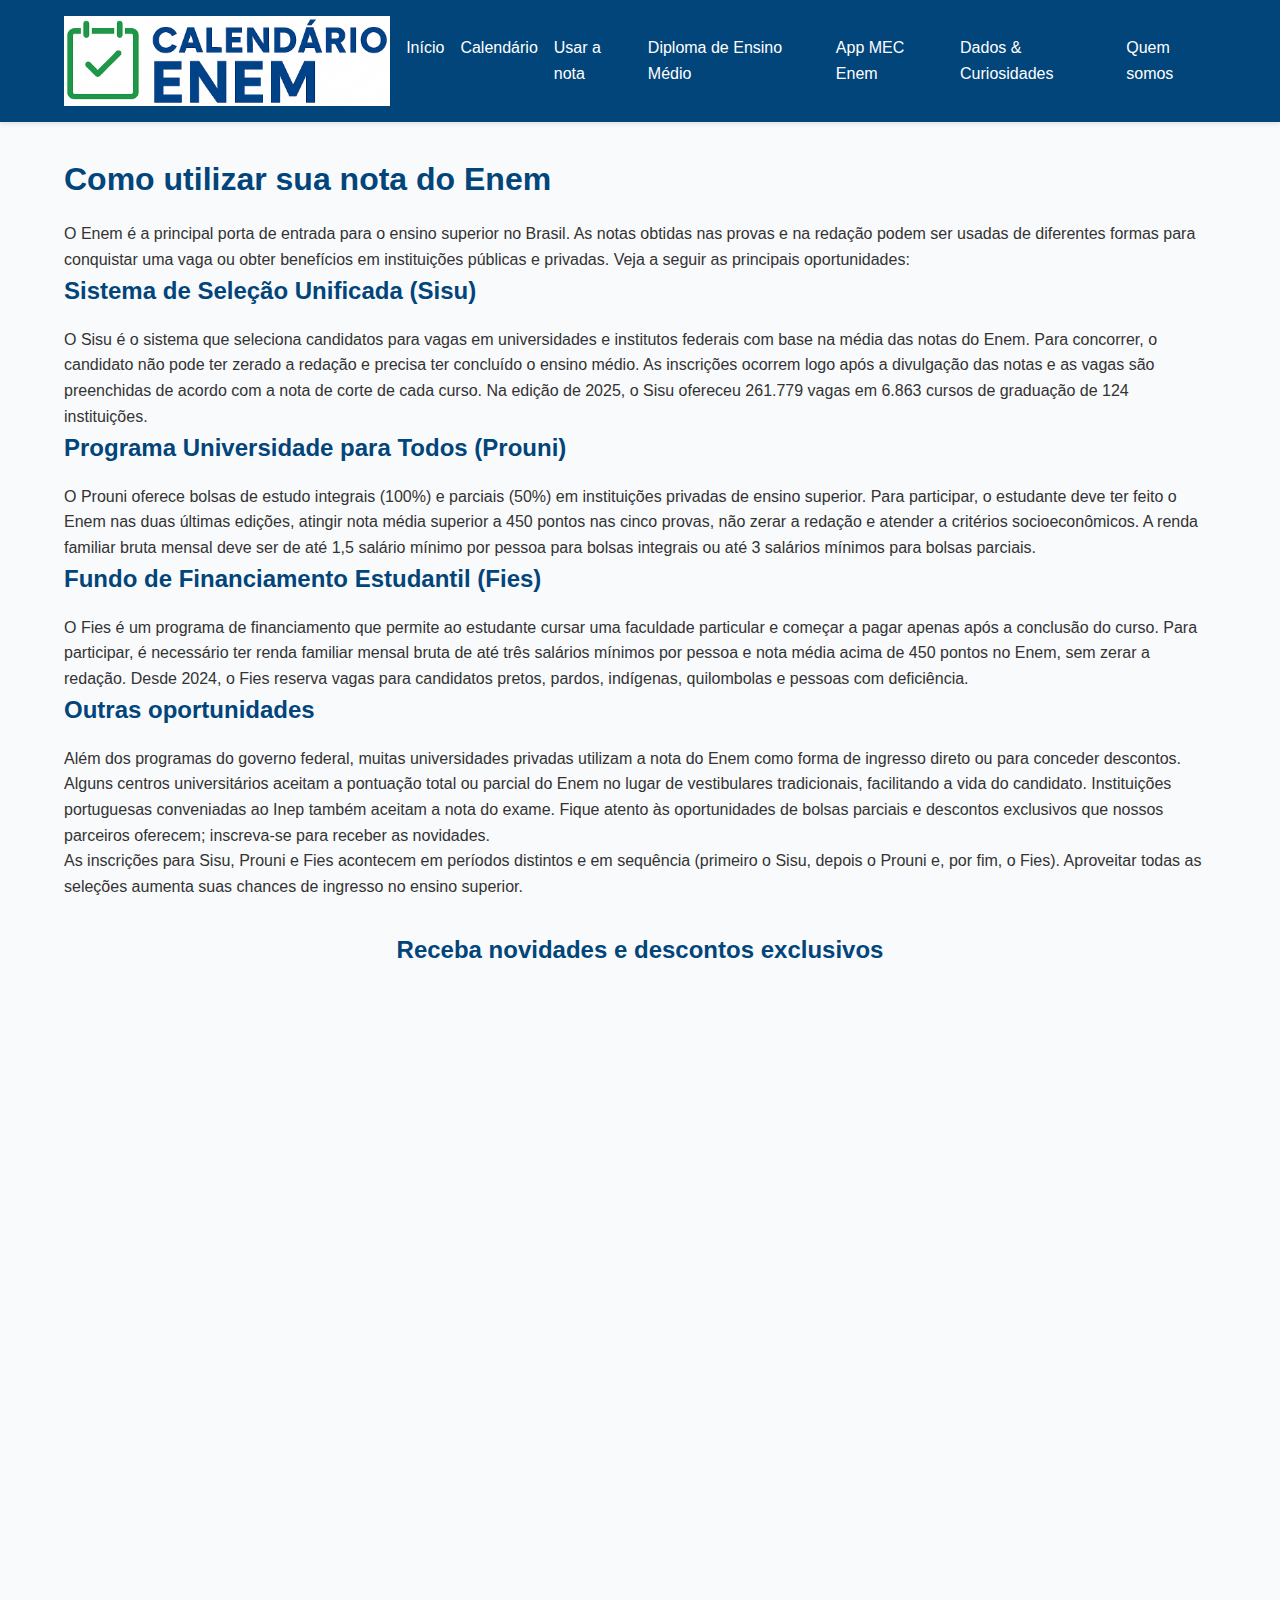
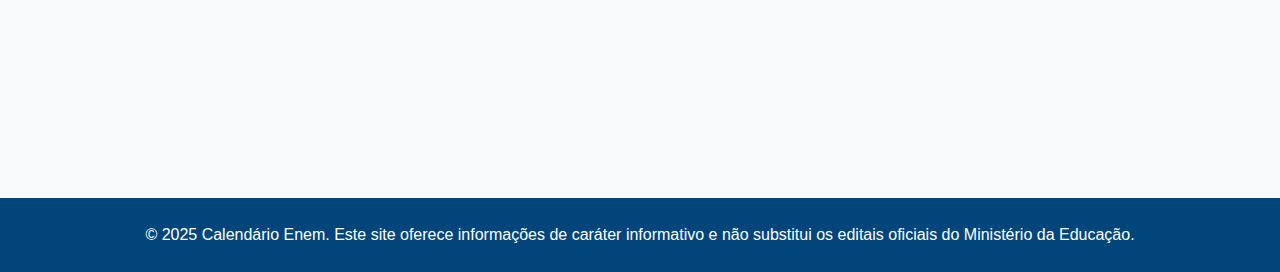
<file: usar-nota.html>
<!DOCTYPE html>
<html lang="pt-BR">
<head>
  <meta charset="UTF-8">
  <meta name="viewport" content="width=device-width, initial-scale=1.0">
  <title>Como utilizar a nota do Enem – Calendário Enem</title>
  <meta name="description" content="Descubra como usar sua nota do Enem 2025 para entrar na universidade, conseguir bolsas de estudo ou financiamento. Saiba tudo sobre Sisu, Prouni e Fies e veja outras oportunidades que utilizam a pontuação do Enem.">
  <link rel="stylesheet" href="style.css">
</head>
<body>
  <header>
    <div class="container">
      <nav>
        <div class="logo">
          <img src="logo.png" alt="Logotipo Calendário Enem">
        </div>
        <ul class="nav-links">
          <li><a href="index.html">Início</a></li>
          <li><a href="calendario.html">Calendário</a></li>
          <li><a href="usar-nota.html">Usar a nota</a></li>
          <li><a href="diploma.html">Diploma de Ensino Médio</a></li>
          <li><a href="aplicativo.html">App MEC Enem</a></li>
          <li><a href="dados.html">Dados &amp; Curiosidades</a></li>
          <li><a href="quem-somos.html">Quem somos</a></li>
        </ul>
      </nav>
    </div>
  </header>

  <main class="container">
    <section>
      <h1>Como utilizar sua nota do Enem</h1>
      <p>O Enem é a principal porta de entrada para o ensino superior no Brasil. As notas obtidas nas provas e na redação podem ser usadas de diferentes formas para conquistar uma vaga ou obter benefícios em instituições públicas e privadas. Veja a seguir as principais oportunidades:</p>

      <h2>Sistema de Seleção Unificada (Sisu)</h2>
      <p>O Sisu é o sistema que seleciona candidatos para vagas em universidades e institutos federais com base na média das notas do Enem. Para concorrer, o candidato não pode ter zerado a redação e precisa ter concluído o ensino médio. As inscrições ocorrem logo após a divulgação das notas e as vagas são preenchidas de acordo com a nota de corte de cada curso. Na edição de 2025, o Sisu ofereceu 261.779 vagas em 6.863 cursos de graduação de 124 instituições.</p>

      <h2>Programa Universidade para Todos (Prouni)</h2>
      <p>O Prouni oferece bolsas de estudo integrais (100%) e parciais (50%) em instituições privadas de ensino superior. Para participar, o estudante deve ter feito o Enem nas duas últimas edições, atingir nota média superior a 450 pontos nas cinco provas, não zerar a redação e atender a critérios socioeconômicos. A renda familiar bruta mensal deve ser de até 1,5 salário mínimo por pessoa para bolsas integrais ou até 3 salários mínimos para bolsas parciais.</p>

      <h2>Fundo de Financiamento Estudantil (Fies)</h2>
      <p>O Fies é um programa de financiamento que permite ao estudante cursar uma faculdade particular e começar a pagar apenas após a conclusão do curso. Para participar, é necessário ter renda familiar mensal bruta de até três salários mínimos por pessoa e nota média acima de 450 pontos no Enem, sem zerar a redação. Desde 2024, o Fies reserva vagas para candidatos pretos, pardos, indígenas, quilombolas e pessoas com deficiência.</p>

      <h2>Outras oportunidades</h2>
      <p>Além dos programas do governo federal, muitas universidades privadas utilizam a nota do Enem como forma de ingresso direto ou para conceder descontos. Alguns centros universitários aceitam a pontuação total ou parcial do Enem no lugar de vestibulares tradicionais, facilitando a vida do candidato. Instituições portuguesas conveniadas ao Inep também aceitam a nota do exame. Fique atento às oportunidades de bolsas parciais e descontos exclusivos que nossos parceiros oferecem; inscreva-se para receber as novidades.</p>

      <p>As inscrições para Sisu, Prouni e Fies acontecem em períodos distintos e em sequência (primeiro o Sisu, depois o Prouni e, por fim, o Fies). Aproveitar todas as seleções aumenta suas chances de ingresso no ensino superior.</p>
    </section>

    <section class="lead-section">
      <h2>Receba novidades e descontos exclusivos</h2>
      <!-- Formulário de inscrição via Google Forms -->
      <iframe src="https://docs.google.com/forms/d/e/1FAIpQLSdOoSWik9ldGjrK1DspxWIhmOUb1DEX2DvW2JRxGxlAfNSoQg/viewform?embedded=true" width="640" height="741" frameborder="0" marginheight="0" marginwidth="0">Carregando…</iframe>
    </section>
  </main>

  <footer>
    <p>&copy; 2025 Calendário Enem. Este site oferece informações de caráter informativo e não substitui os editais oficiais do Ministério da Educação.</p>
  </footer>
  <script src="script.js"></script>
</body>
</html>
</file>
<file: style.css>
/*
 * Calendário Enem 2025
 *
 * Estilos gerais do site. O objetivo deste arquivo é fornecer
 * uma aparência moderna e limpa para as páginas do Calendário Enem.
 * Utilizamos uma paleta inspirada nas cores do Brasil (azuis e verdes)
 * para remeter ao contexto nacional e educativo do exame.
 */

/* Reset básico */
* {
  margin: 0;
  padding: 0;
  box-sizing: border-box;
}

body {
  font-family: 'Arial', sans-serif;
  line-height: 1.6;
  color: #333;
  background-color: #f9fafc;
  min-height: 100vh;
  display: flex;
  flex-direction: column;
}

header {
  background-color: #02457a; /* azul profundo */
  color: #fff;
  padding: 1rem 0;
  box-shadow: 0 2px 4px rgba(0, 0, 0, 0.1);
}

.container {
  width: 90%;
  max-width: 1200px;
  margin: 0 auto;
}

/* Barra de navegação */
nav {
  display: flex;
  align-items: center;
  justify-content: space-between;
}

.logo {
  display: flex;
  align-items: center;
}

.logo img {
  /* Logo maior e mais legível */
  /* Aumentamos a altura para dar mais destaque ao logotipo horizontal */
  height: 90px;
  margin-right: 1rem;
}

.logo span {
  font-size: 1.4rem;
  font-weight: bold;
  color: #fff;
}

.nav-links {
  list-style: none;
  display: flex;
  gap: 1rem;
}

.nav-links a {
  color: #fff;
  text-decoration: none;
  font-weight: 500;
  transition: color 0.2s ease-in-out;
}

.nav-links a:hover {
  color: #ffe600; /* amarelo para destaque */
}

main {
  flex: 1;
  padding: 2rem 0;
}

footer {
  background-color: #02457a;
  color: #fff;
  text-align: center;
  padding: 1.5rem 0;
  margin-top: auto;
}

/* Seções gerais */
section {
  margin-bottom: 2rem;
}

section h1,
section h2 {
  margin-bottom: 1rem;
  color: #02457a;
}

/* Tabela de datas */
table {
  width: 100%;
  border-collapse: collapse;
  margin-bottom: 1rem;
}

th, td {
  padding: 0.75rem;
  text-align: left;
  border-bottom: 1px solid #e4eaf2;
}

th {
  background-color: #f0f5fa;
  font-weight: 600;
}

tr:nth-child(even) {
  background-color: #f9fbfd;
}

/* Formulário de leads */
.lead-form {
  background-color: #e4f1f8;
  padding: 1.5rem;
  border-radius: 8px;
  max-width: 500px;
  margin: 0 auto;
  box-shadow: 0 2px 4px rgba(0, 0, 0, 0.05);
}

.lead-form h3 {
  margin-bottom: 0.75rem;
  color: #02457a;
}

.lead-form label {
  display: block;
  margin-bottom: 0.25rem;
  font-weight: 600;
}

.lead-form input {
  width: 100%;
  padding: 0.6rem;
  margin-bottom: 0.75rem;
  border: 1px solid #c5d9e8;
  border-radius: 4px;
  font-size: 1rem;
}

.lead-form button {
  width: 100%;
  background-color: #007a3d; /* verde */
  color: #fff;
  padding: 0.7rem;
  border: none;
  border-radius: 4px;
  font-size: 1rem;
  cursor: pointer;
  transition: background-color 0.2s ease-in-out;
}

.lead-form button:hover {
  background-color: #005e2d;
}

/* Responsividade para telas menores */
@media (max-width: 768px) {
  /* Organiza os itens do menu em coluna e melhora a experiência em celulares */
  nav {
    flex-direction: column;
    align-items: flex-start;
  }
  .nav-links {
    flex-direction: column;
    width: 100%;
    gap: 0.5rem;
    margin-top: 1rem;
  }
  .nav-links li {
    margin-bottom: 0.5rem;
  }
  /* Permite que tabelas sejam roláveis horizontalmente em telas estreitas */
  table {
    display: block;
    overflow-x: auto;
    width: 100%;
  }
  /* Ajusta o logotipo para caber melhor na barra superior */
  .logo img {
    height: 70px;
    margin-right: 0;
  }
  /* Ajusta a largura dos iframes de formulários para ocupar a tela toda */
  .lead-section iframe {
    width: 100% !important;
  }
}

/* Seção Quem Somos */
/* Página Quem Somos */
.about {
  margin-bottom: 2rem;
}

/* Container interno que organiza a foto e o texto lado a lado em telas maiores */
.about-content {
  display: flex;
  flex-direction: column;
  gap: 1.5rem;
  align-items: flex-start;
}

.about-content img.about-photo {
  width: 200px;
  height: auto;
  border-radius: 50%;
  flex-shrink: 0;
}

.about-content > div {
  flex: 1;
}

/* Seções em telas grandes (a partir de 768px) */
@media (min-width: 768px) {
  .about-content {
    flex-direction: row;
    align-items: center;
  }
}

/* Seção missão */
.mission {
  background-color: #f0f5fa;
  padding: 1.5rem;
  border-radius: 8px;
}

/* Seção de formulário incorporado via Google Forms */
.lead-section {
  margin-top: 2rem;
  text-align: center;
}

.lead-section iframe {
  width: 100%;
  max-width: 640px;
  height: 741px;
  border: 0;
}
</file>
